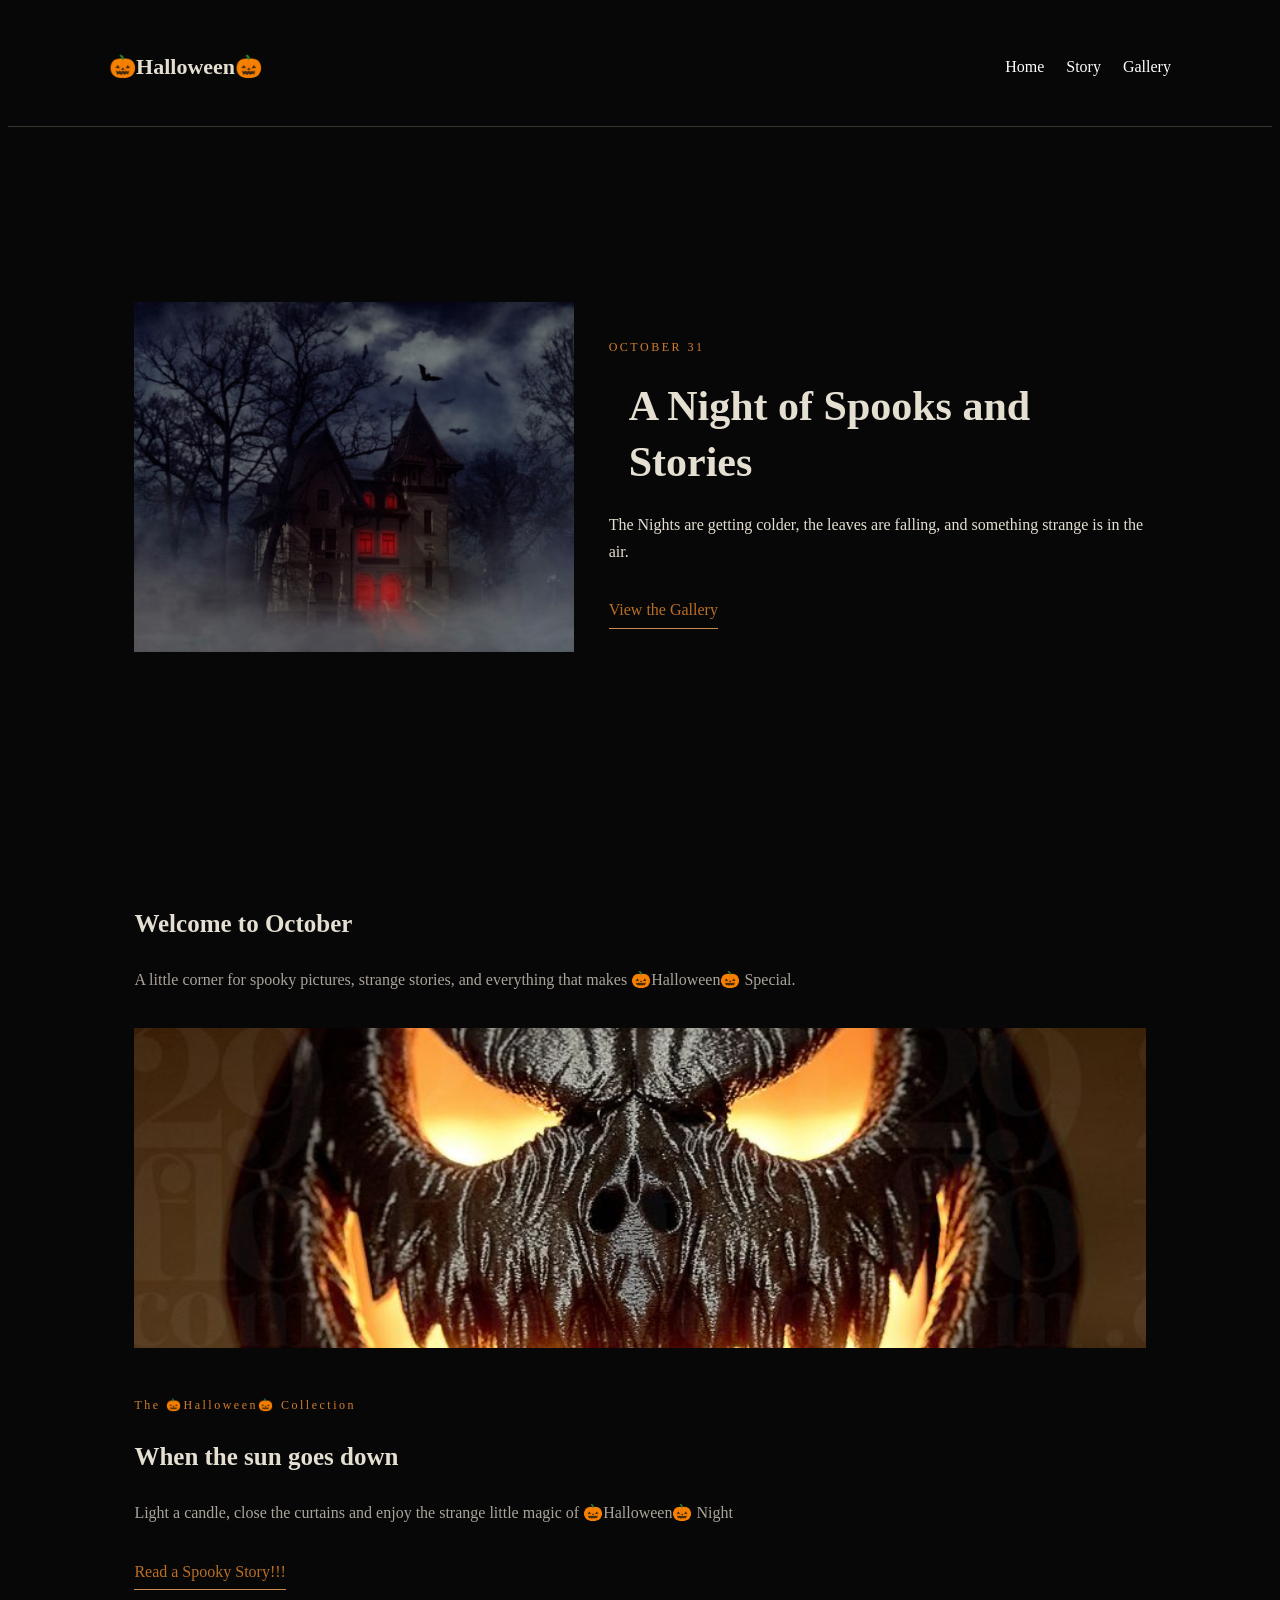
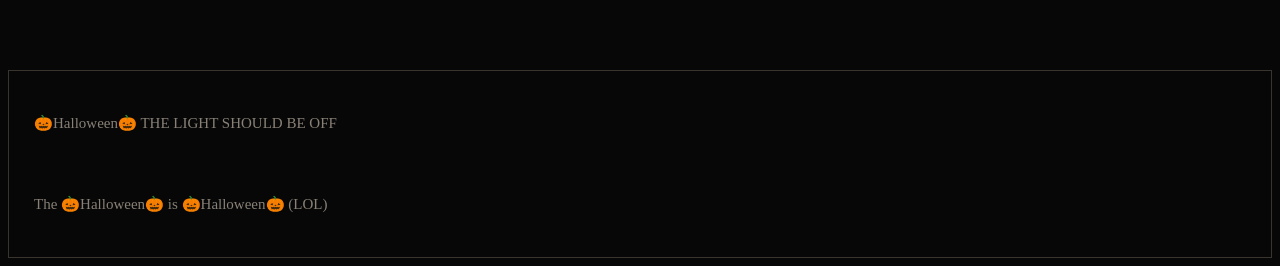
<file: index.html>
<!DOCTYPE html>
<html lang="en">
<head>
    <meta charset="UTF-8">
    <meta name="viewport" content="width=device-width, initial-scale=1.0">
    <title>🎃Halloween🎃</title>
    <link rel="stylesheet" href="style.css">
</head>
<body>
    <nav>
        <h2>🎃Halloween🎃</h2>

        <div class="nav-links">
            <a href="index.html">Home</a>
            <a href="story.html">Story</a>
            <a href="gallery.html">Gallery</a>
        </div>
    </nav>

    <header class="hero">
        <img src="images/haunted-house.jpg"
             alt="A haunted house at night"
             class="house">

        <div class="hero-content">
            <p class="small">OCTOBER 31</p>

            <h1>A Night of Spooks and Stories</h1>

            <p>The Nights are getting colder, the leaves are falling, and something strange is in the air.</p>

            <a href="gallery.html" class="link">View the Gallery</a>
        </div>
    </header>

    <section class="welcome">
        <h2>Welcome to October</h2>

        <p class="description">
            A little corner for spooky pictures, strange stories, and everything that makes 🎃Halloween🎃 Special.
        </p>

        <div class="features">
            <img src="images/pumpkin.jpg" alt="🎃Halloween🎃 PumpKin LOL">

            <div>
                <p class="small">The 🎃Halloween🎃 Collection</p>

                <h2>When the sun goes down</h2>

                <p class="description">
                    Light a candle, close the curtains and enjoy the strange little magic of 🎃Halloween🎃 Night
                </p>

                <a href="story.html" class="link">Read a Spooky Story!!!</a>
            </div>
        </div>
    </section>

    <footer>
        <p>🎃Halloween🎃 THE LIGHT SHOULD BE OFF</p>
        <br>
        <p>The 🎃Halloween🎃 is 🎃Halloween🎃 (LOL)</p>
 </footer>
</body>
</html>
</file>
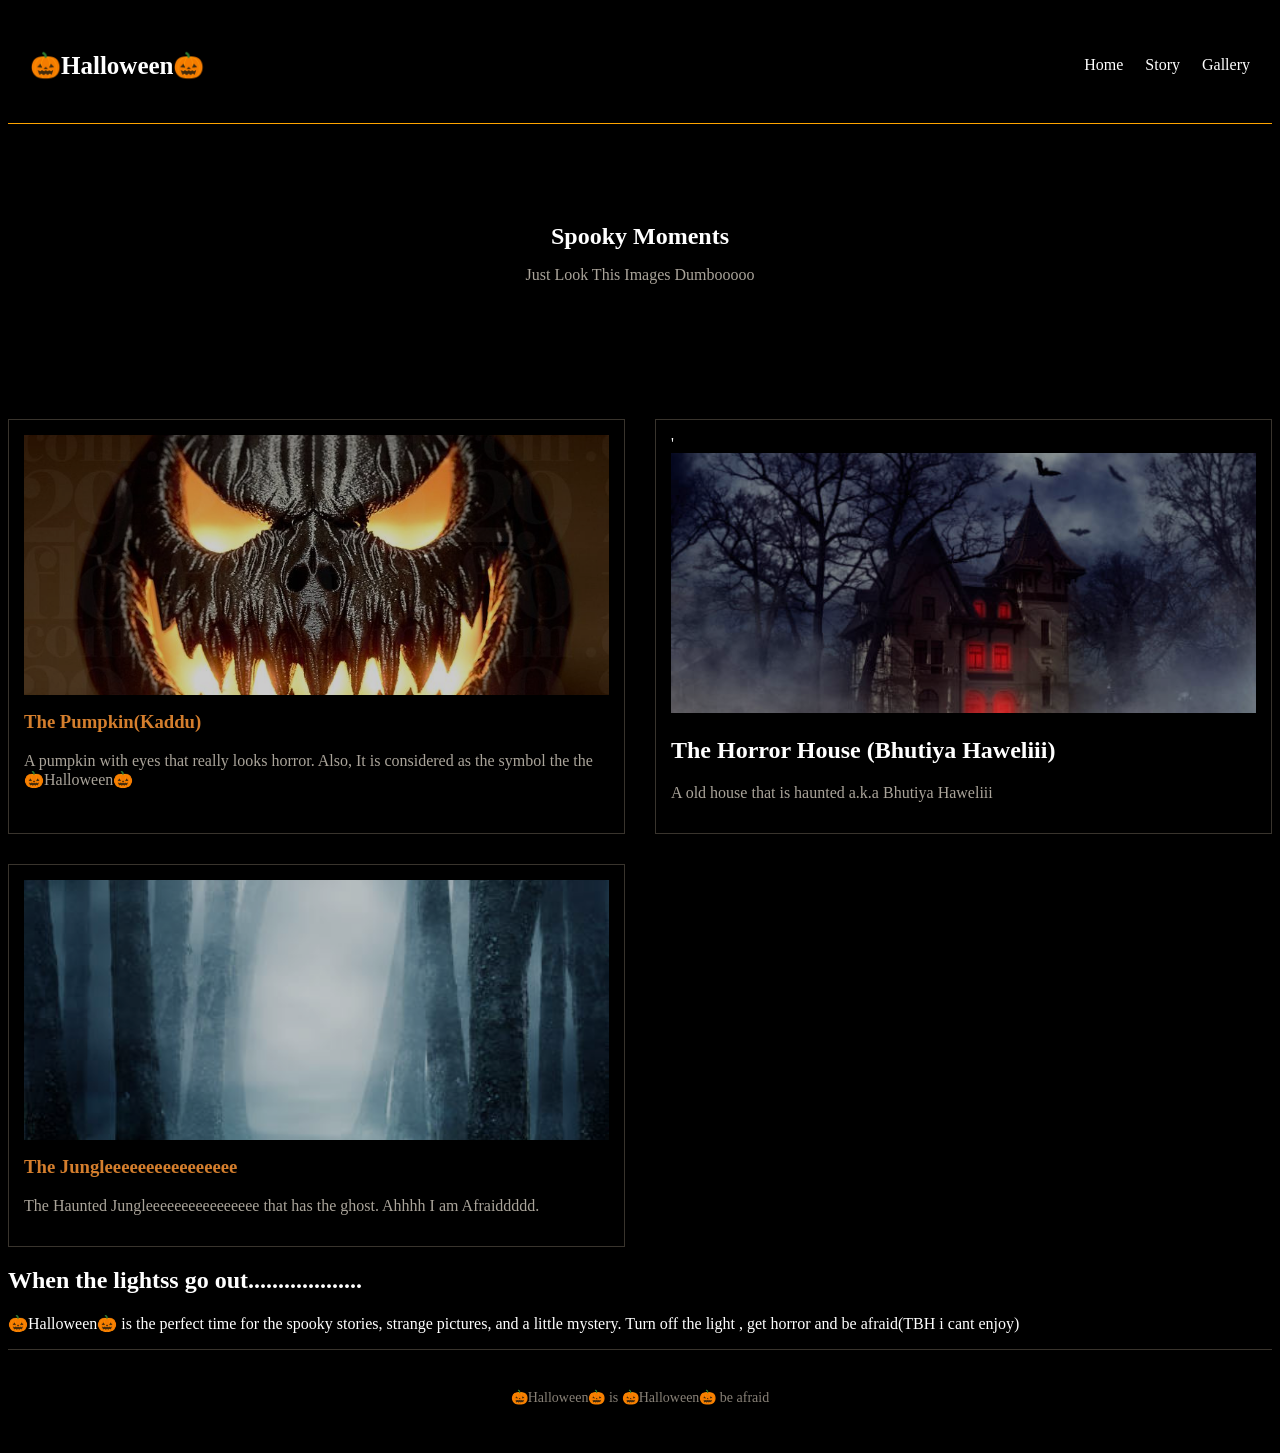
<file: gallery.html>
<!DOCTYPE html>
<html lang="en">
<head>
    <meta charset="UTF-8">
    <meta name="viewport" content="width=device-width, initial-scale=1.0">
    <title>Gallery-3am-Ghost</title>
   <style>

    body{
        background: black;
        color: white;
        font-family: cursive;


    }


nav{
    display: flex;
    justify-content: space-between;
    align-items: center;
     padding: 22px;
    border-bottom: 1px solid orange;


}    


nav h2{
    font-size: 25px;
    
}
.nav-links{
    display: flex;
    gap: 22px;

}


nav a{
    color: white;
    text-decoration: none;
    
}

nav a:hover{
    color: aqua;

}

header
{
    padding: 60px 10% 35px;
    text-align: center;

}


.small{
    color: orange;
    letter-spacing: 3px;
    font-size: 15px;

}


header h1{
    font-size: 40px;
    margin: 15px 

}


header p{
    color: rgb(235, 233, 229);

}

.gallery-section{
    padding: 20px 10% 70px;

}

  .gallery-section h2 {
            margin-bottom: 10px;
        }
    



  .description {
            color: #aaa49a;
            margin-bottom: 30px;
        }



 
        .gallery {
            display: grid;
            grid-template-columns: repeat(2, 1fr);
            gap: 30px;
        }
 



        .card {
            border: 1px solid #39342d;
            padding: 15px;
        }




          .card img {
            width: 100%;
            height: 260px;
            object-fit: cover;
            filter: brightness(0.8);
        }
 


            .card h3 {
            margin-top: 12px;
              color: #d47e2d;
         }



 
        .card p {
            color: #aaa49a;
            margin-top: 5px;
        }
 


        .message {
            margin-top: 45px;
            padding: 25px;
            border-left: 3px solid #bb6e25;
            background: #11100e;
        }



 
        .message p {
            color: #aaa49a;
            margin-top: 8px;
        }
 



        footer {
            text-align: center;
            padding: 25px;
            border-top: 1px solid #39342d;
            color: #888177;
            font-size: 14px;
        }



        



   </style> 
</head>
<body>
    <nav>
        <h2>🎃Halloween🎃</h2>
        <div class="nav-links">
            <a href="index.html">Home</a>
            <a href="story.html">Story</a>
            <a href="gallery.html">Gallery</a>
        </div>
    </nav>


    <header>
        <section class="gallery-section">
            <h2>Spooky Moments</h2>
            <p class="description"> Just Look This Images Dumbooooo</p>
            </header>
    

            <div class="gallery">
                <div class="card">
                    <img src="images/pumpkin.jpg" alt="Kadduuuu/Farsiiii">
                    <h3>The Pumpkin(Kaddu)</h3>
                    <p>A pumpkin with eyes that really looks horror. Also, It is considered as the symbol the the 🎃Halloween🎃</p>


                </div>


                <div class="card">'
                    <img src="images/haunted-house.jpg" alt="Bhutiyaaa Halweliii">
                    <h2>The Horror House (Bhutiya Haweliii)</h2>
                    <p>A old house that is haunted a.k.a Bhutiya Haweliii</p>

                </div>



                <div class="card">
                    <img src="images/forest.jpg" alt="Jungleeeeeeeeeeeeeeee">
                    <h3>The Jungleeeeeeeeeeeeeeee</h3>
                    <p>The Haunted Jungleeeeeeeeeeeeeeee that has the ghost. Ahhhh I am Afraiddddd.</p>

                    
                </div>
            </div>






            <div class="messages">
                <h2>When the lightss go out...................</h2>

                <p>🎃Halloween🎃 is the perfect time for the spooky stories, strange pictures, and a little mystery. Turn off the light , get horror and be afraid(TBH i cant enjoy)</p>
                
            </div>



           


        </section>

        <footer>
            <p>🎃Halloween🎃 is 🎃Halloween🎃 be afraid</p>
        </footer>



        
    
</body>
</html>
</file>
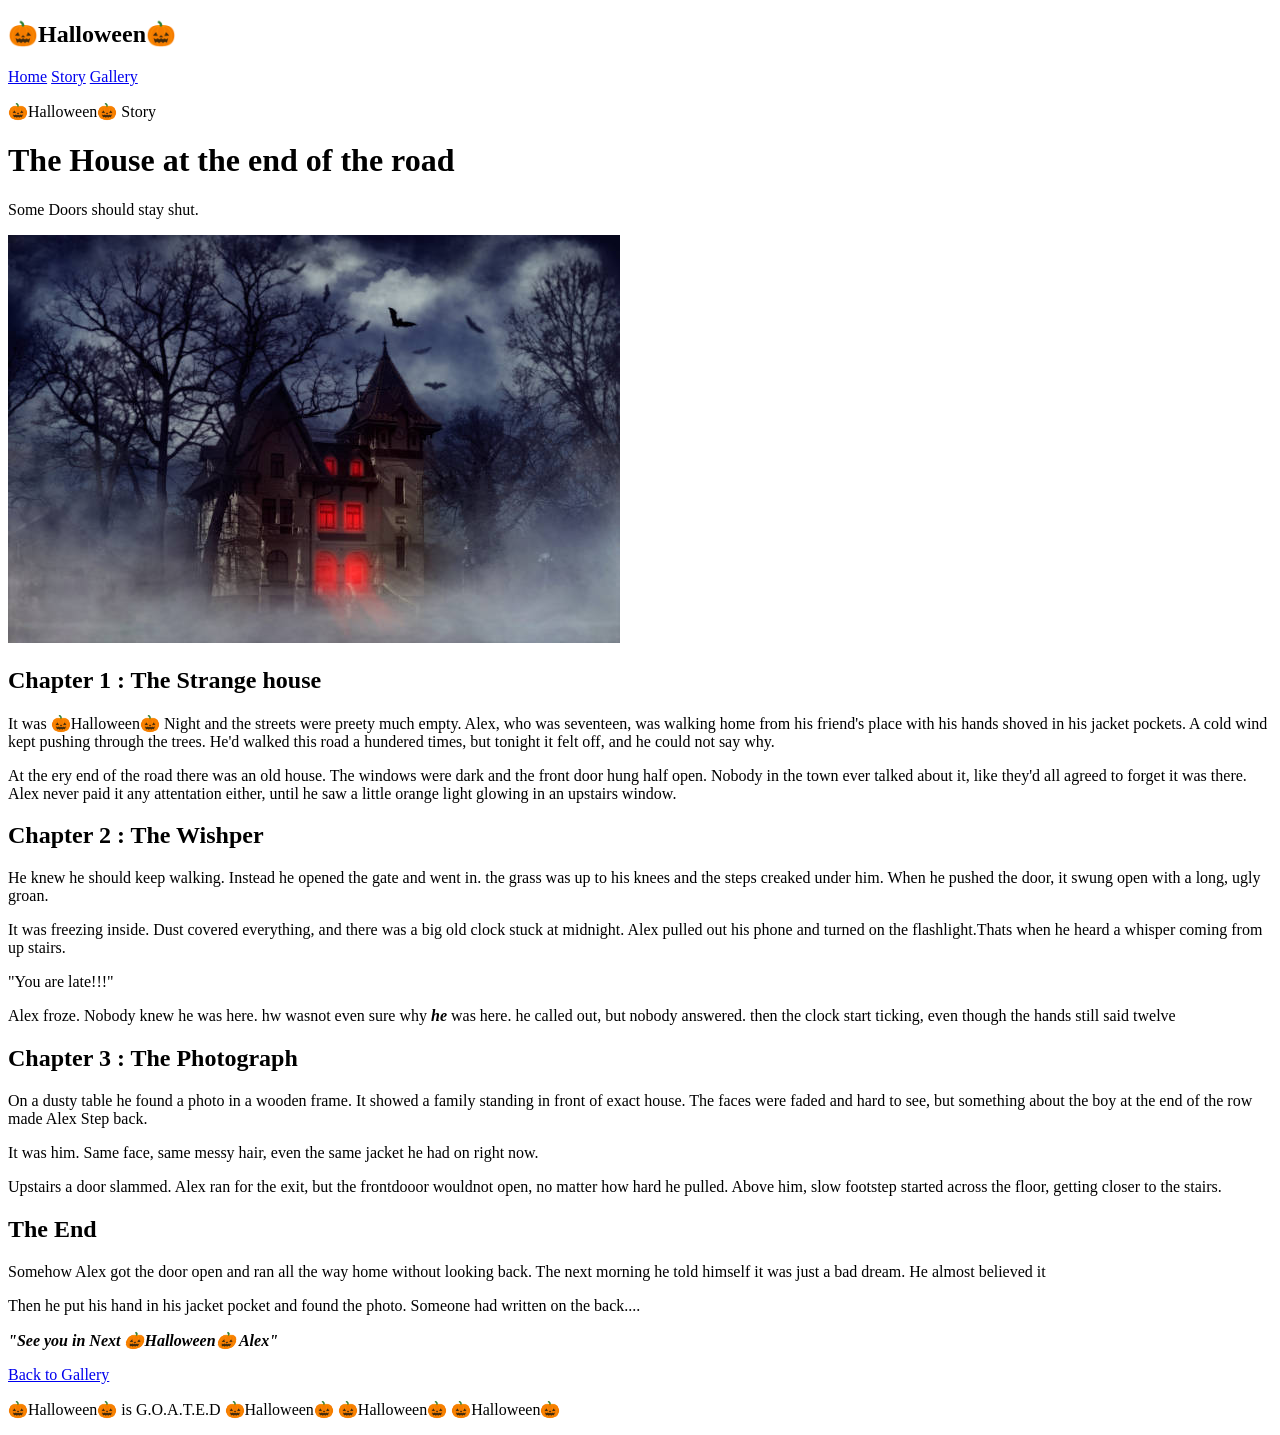
<file: story.html>
<!DOCTYPE html>
<html lang="en">
<head>
    <meta charset="UTF-8">
    <meta name="viewport" content="width=device-width, initial-scale=1.0">
    <title>🎃Halloween🎃 Story</title>
</head>
<body>
     <nav>
        <h2>🎃Halloween🎃</h2>
        <div class="nav-links">
            <a href="index.html">Home</a>
            <a href="story.html">Story</a>
            <a href="gallery.html">Gallery</a>
        </div>
    </nav>

    <header>
        <p class="small">🎃Halloween🎃 Story</p>
        <h1>The House at the end of the road</h1>
        <p>Some Doors should stay shut.</p>
        
    </header>

    <div class="story">
        <img src="images/haunted-house.jpg" alt="banglaaa">

        <h2>Chapter 1 : The Strange house</h2>

        <p>It was 🎃Halloween🎃 Night and the streets were preety much empty. Alex, who was seventeen, was walking home from his friend's place with his hands shoved in his jacket pockets. A cold wind kept pushing through the trees. He'd walked this road a hundered times, but tonight it felt off, and he could not say why.</p>

        <p>At the ery end of the road there was an old house. The windows were dark and the front door hung half open. Nobody in the town ever talked about it, like they'd all agreed to forget it was there. Alex never paid it any attentation either, until he saw a little orange light glowing in an upstairs window.</p>

        <h2>Chapter 2 : The Wishper</h2>
        
        <p>He knew he should keep walking. Instead he opened the gate and went in. the grass was up to his knees and the steps creaked under him. When he pushed the door, it swung open with a long, ugly groan.</p>

        <p>It was freezing inside. Dust covered everything, and there was a big old clock stuck at midnight. Alex pulled out his phone and turned on the flashlight.Thats when he heard a whisper coming from up stairs.</p>

        <p>"You are late!!!"</p>

        <p>Alex froze. Nobody knew he was here. hw wasnot even sure why <i><b>he</b></i> was here. he called out, but nobody answered. then the clock start ticking, even though the hands still said twelve</p>

        <h2>Chapter 3 : The Photograph</h2>

        <p>On a dusty table he found a photo in a wooden frame. It showed a family standing in front of exact house. The faces were faded and hard to see, but something about the boy at the end of the row made Alex Step back.</p>

        
    <p>It was him. Same face, same messy hair, even the same jacket he had on right now.</p>

    <p>Upstairs a door slammed. Alex ran for the exit, but the frontdooor wouldnot open, no matter how hard he pulled. Above him, slow footstep started across the floor, getting closer to the stairs.</p>


    <div class="ending">
        <h2>The End</h2>
        <p>Somehow Alex got the door open and ran all the way home without looking back. The next morning he told himself it was just a bad dream. He almost believed it</p>

        <p>Then he put his hand in his jacket pocket and found the photo. Someone had written on the back....</p>


        <p><b><i>"See you in Next 🎃Halloween🎃 Alex"</i></b></p>


    </div>

    <a href="gallery.html">Back to Gallery</a>

    


    </div>

    <footer>
        <p>🎃Halloween🎃 is G.O.A.T.E.D 🎃Halloween🎃 🎃Halloween🎃 🎃Halloween🎃</p>
    </footer>
</body>
</html>
</file>
<file: style.css>
html{
    scroll-behavior: smooth;
}

body{
    background: #070707;
    color: #e5dfd2;
    font-family: cursive;
    line-height: 1.7;



}

nav{
    display: flex;
    justify-content: space-between;
    align-items: center;
    padding: 22px 8%;
    border-bottom: 1px solid #39342d;

}

nav h2{
    font-size: 22px;
}

.nav-links{
    display: flex;
    gap: 22px;

}
.nav-links a{
    text-decoration: none;
    color: white;
    font-size: 16px

}

.nav-links a:hover{
    color: aqua;
}

.hero{
    padding: 80px 10%;
    max-width: none;
    display: grid;
    grid-template-columns: 0.9fr 1.1fr;
    align-items: center;
    gap: 35px;
    min-height: 540px;


}

.house{
    width: 100%;
    height: 350px;
    object-fit: cover;
    filter: brightness(0.65);

}

.hero-content{
    max-width: 600px;

}



.small{
    color: #d47e2d;
    letter-spacing: 2.5px;
    font-size: 12px;

    
}

h1{
    font-size: 42px;
    line-height: 1.35;
    margin: 20px;

}

.link{
    display: inline-block;
    color: #bb6e25;
    text-decoration: none;
    border-bottom: 1px solid #c88b50;
    padding-bottom: 4px;
    margin-top: 15px;

    
}


.link:hover{
    color: #e5dfd2;

}

.welcome{
    padding: 55px 10% 80px;

}

.welcome h2{
    font-size: 25px;

}


.description{
    color: #aaa49a;
    margin-top: 12px;

}

.features{
    display: grid;
    align-items: center;
    gap: 35px;
    margin-top: 35px;
    

}

.features img{
    width: 100%;
    height: 320px;
    object-fit: cover;

}


footer{
    border: 1px solid #39342d;
    padding: 25px;
    color: #888177;
    font-size: 15px;
    align-items: center;
    

}
</file>
